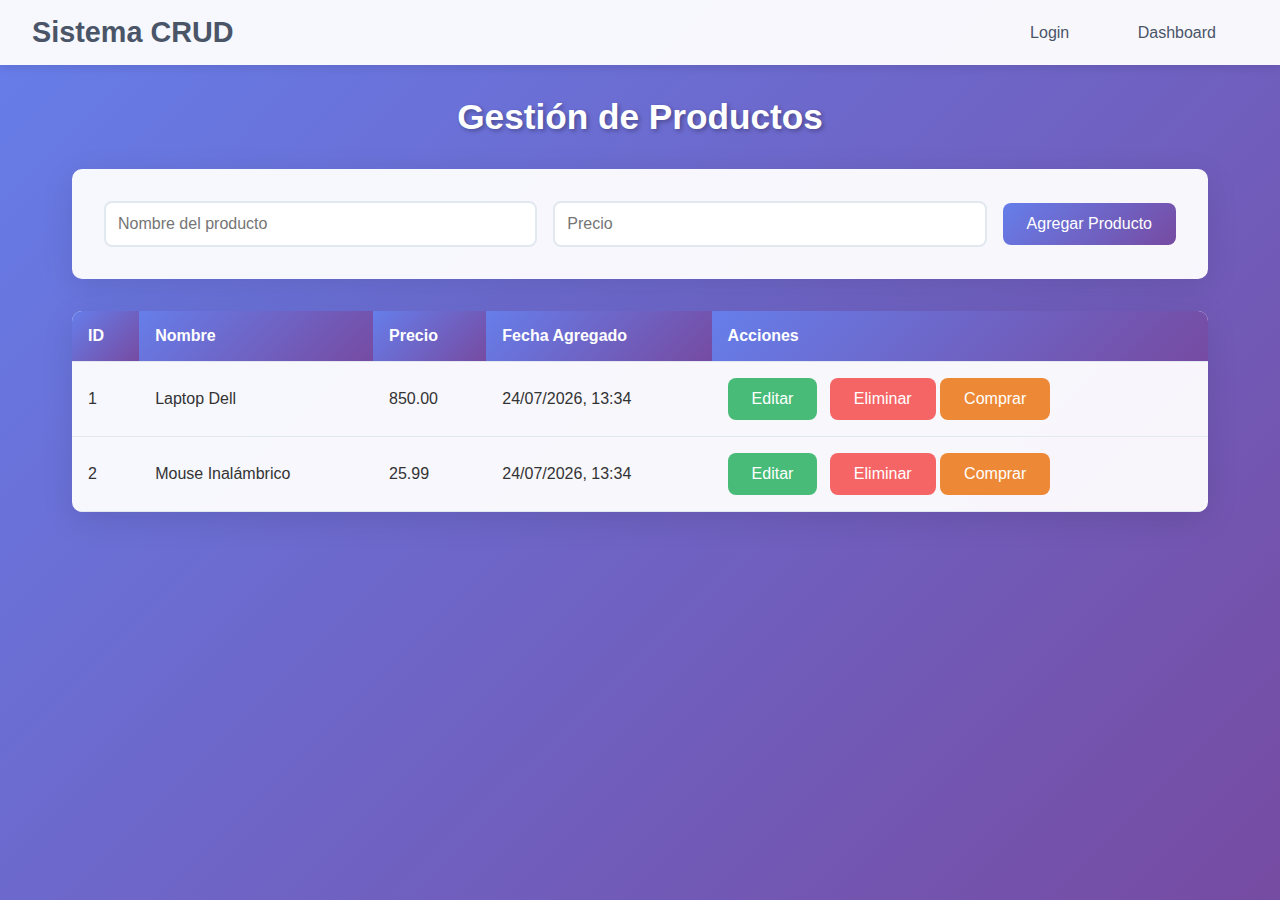
<file: index.html>
<!DOCTYPE html>
<html lang="es">
<head>
    <meta charset="UTF-8">
    <meta name="viewport" content="width=device-width, initial-scale=1.0">
    <title>Sistema CRUD - Gestión de Productos</title>
    <link rel="stylesheet" href="style.css">
</head>
<body>
    <header>
        <nav>
            <h1>Sistema CRUD</h1>
            <div class="nav-links">
                <a href="login.html">Login</a>
                <a href="dashboard.html">Dashboard</a>
            </div>
        </nav>
    </header>

    <main>
        <div class="container">
            <h2>Gestión de Productos</h2>
            
            <form id="product-form">
                <div class="form-group">
                    <input type="text" id="name" placeholder="Nombre del producto" required />
                    <input type="number" id="price" placeholder="Precio" step="0.01" required />
                    <button type="submit" id="submit-btn">Agregar Producto</button>
                </div>
            </form>

            <div class="table-container">
                <table>
                    <thead>
                        <tr>
                            <th>ID</th>
                            <th>Nombre</th>
                            <th>Precio</th>
                            <th>Fecha Agregado</th>
                            <th>Acciones</th>
                        </tr>
                    </thead>
                    <tbody id="product-list">
                        <!-- Productos se insertarán aquí -->
                    </tbody>
                </table>
            </div>
        </div>
    </main>

    <!-- Modal de Pago -->
    <div id="payment-modal" class="modal">
        <div class="modal-content">
            <span class="close">&times;</span>
            <h3>Procesar Pago</h3>
            <p id="payment-details"></p>
            <button id="confirm-payment" class="btn-success">Confirmar Pago</button>
            <button id="cancel-payment" class="btn-cancel">Cancelar</button>
        </div>
    </div>

    <script src="app.js"></script>
    <script src="payment.js"></script>
</body>
</html>
</file>
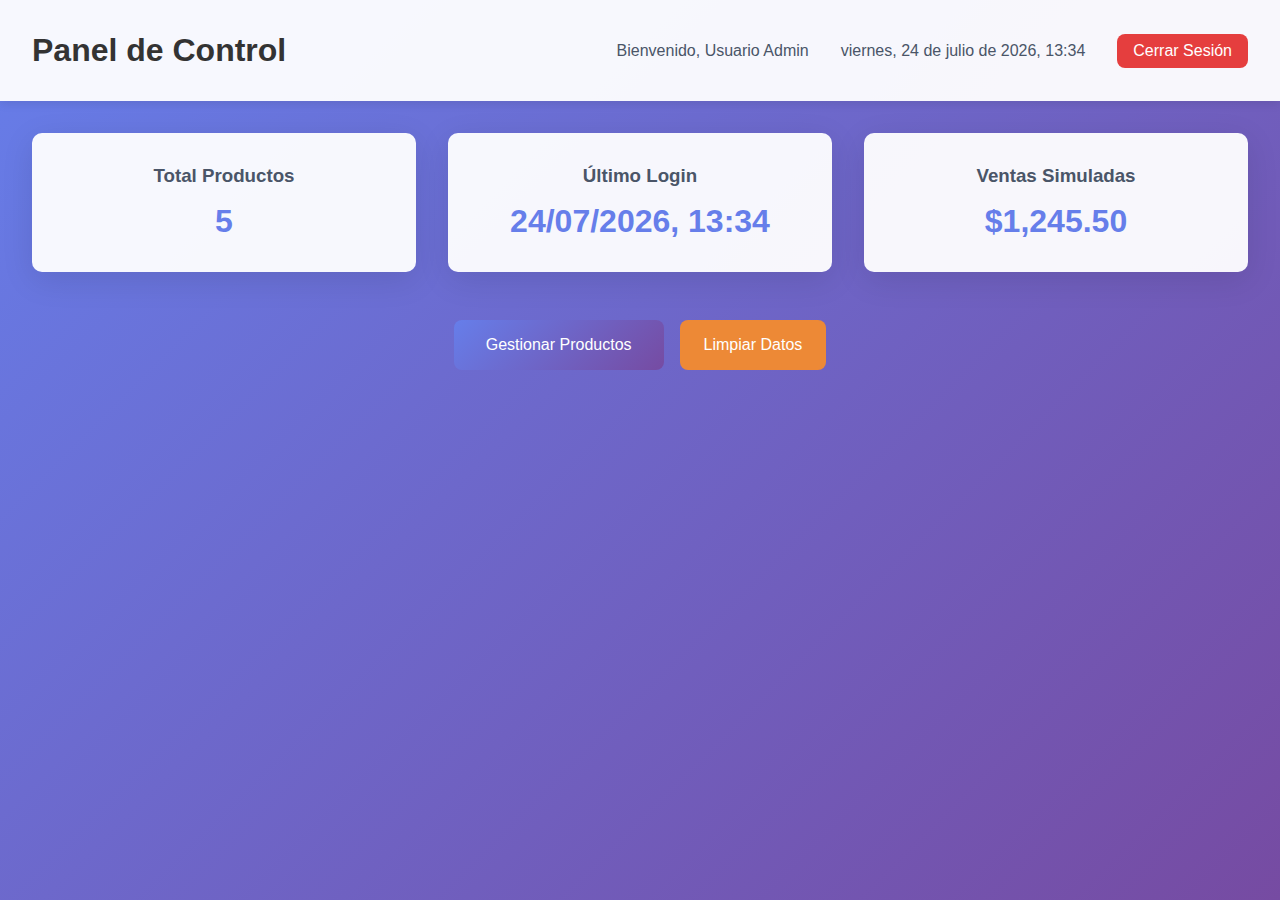
<file: dashboard.html>
<!DOCTYPE html>
<html lang="es">
<head>
    <meta charset="UTF-8">
    <meta name="viewport" content="width=device-width, initial-scale=1.0">
    <title>Dashboard - Sistema CRUD</title>
    <link rel="stylesheet" href="style.css">
</head>
<body>
    <div class="dashboard-container">
        <header class="dashboard-header">
            <h1>Panel de Control</h1>
            <div class="user-info">
                <span id="welcome-message">Bienvenido, Usuario</span>
                <span id="current-date"></span>
                <button id="logout-btn">Cerrar Sesión</button>
            </div>
        </header>

        <main class="dashboard-main">
            <div class="stats-grid">
                <div class="stat-card">
                    <h3>Total Productos</h3>
                    <span id="total-products">0</span>
                </div>
                <div class="stat-card">
                    <h3>Último Login</h3>
                    <span id="last-login">--</span>
                </div>
                <div class="stat-card">
                    <h3>Ventas Simuladas</h3>
                    <span id="simulated-sales">$0.00</span>
                </div>
            </div>

            <div class="dashboard-actions">
                <a href="index.html" class="btn-primary">Gestionar Productos</a>
                <button id="clear-data" class="btn-warning">Limpiar Datos</button>
            </div>
        </main>
    </div>
    <script src="dashboard.js"></script>
</body>
</html>
</file>
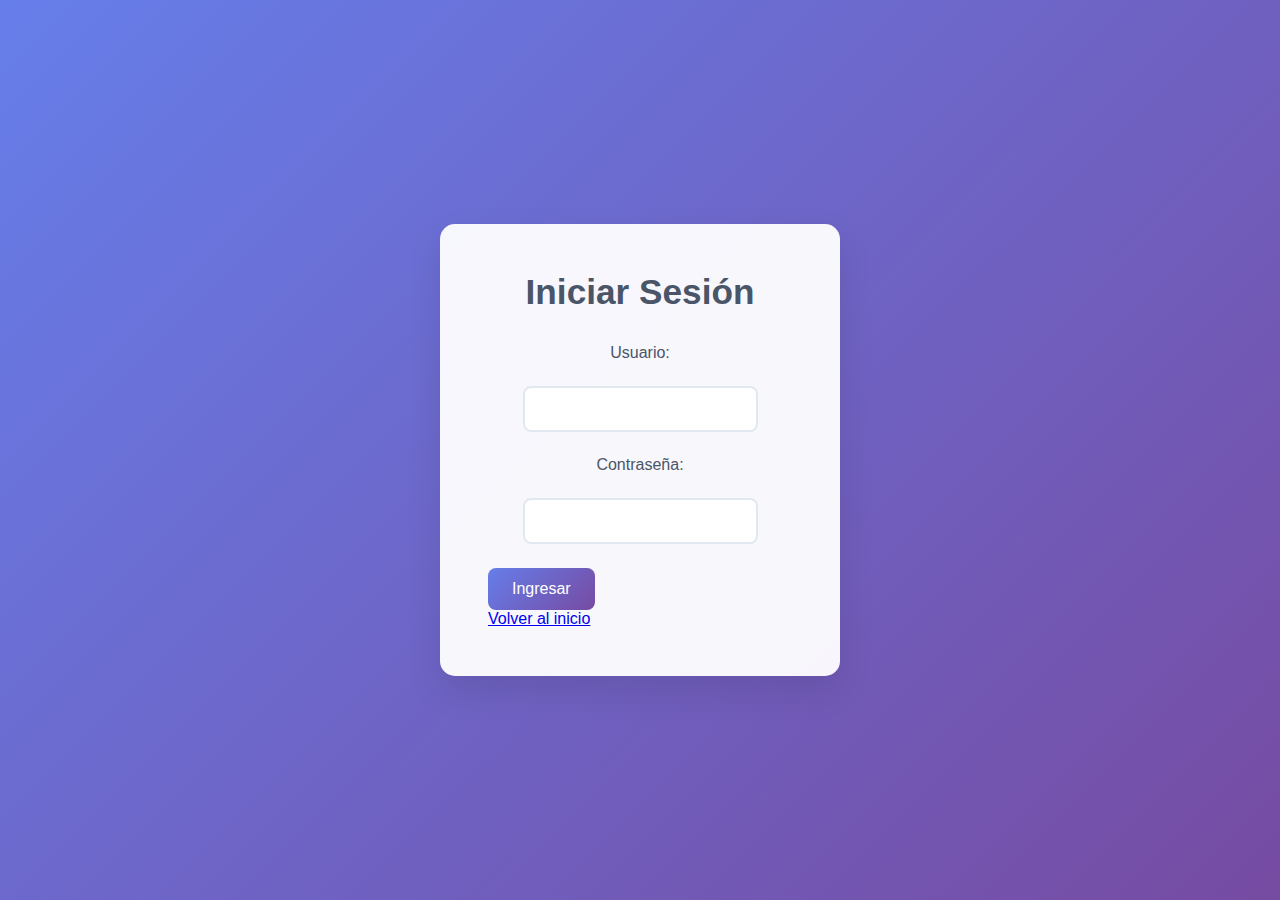
<file: login.html>
<!DOCTYPE html>
<html lang="es">
<head>
    <meta charset="UTF-8">
    <meta name="viewport" content="width=device-width, initial-scale=1.0">
    <title>Login - Sistema CRUD</title>
    <link rel="stylesheet" href="style.css">
</head>
<body>
    <div class="login-container">
        <div class="login-form">
            <h2>Iniciar Sesión</h2>
            <form id="loginForm">
                <div class="form-group">
                    <label for="username">Usuario:</label>
                    <input type="text" id="username" name="username" required>
                </div>
                <div class="form-group">
                    <label for="password">Contraseña:</label>
                    <input type="password" id="password" name="password" required>
                </div>
                <button type="submit">Ingresar</button>
            </form>
            <div id="error-message" class="error-hidden"></div>
            <p><a href="index.html">Volver al inicio</a></p>
        </div>
    </div>
    <script src="login.js"></script>
</body>
</html>
</file>
<file: style.css>
/* ============ style.css ============ */
* {
    margin: 0;
    padding: 0;
    box-sizing: border-box;
}

body {
    font-family: 'Segoe UI', Tahoma, Geneva, Verdana, sans-serif;
    background: linear-gradient(135deg, #667eea 0%, #764ba2 100%);
    min-height: 100vh;
    color: #333;
}

/* Header y Navegación */
header {
    background: rgba(255, 255, 255, 0.95);
    padding: 1rem 2rem;
    box-shadow: 0 2px 10px rgba(0,0,0,0.1);
}

nav {
    display: flex;
    justify-content: space-between;
    align-items: center;
}

nav h1 {
    color: #4a5568;
    font-size: 1.8rem;
}

.nav-links a {
    text-decoration: none;
    color: #4a5568;
    margin: 0 1rem;
    padding: 0.5rem 1rem;
    border-radius: 5px;
    transition: background-color 0.3s;
}

.nav-links a:hover {
    background-color: #edf2f7;
}

/* Contenedor Principal */
.container {
    max-width: 1200px;
    margin: 2rem auto;
    padding: 0 2rem;
}

h2 {
    text-align: center;
    color: white;
    margin-bottom: 2rem;
    font-size: 2.2rem;
    text-shadow: 2px 2px 4px rgba(0,0,0,0.3);
}

/* Formulario */
#product-form {
    background: rgba(255, 255, 255, 0.95);
    padding: 2rem;
    border-radius: 10px;
    box-shadow: 0 8px 32px rgba(0,0,0,0.1);
    margin-bottom: 2rem;
}

.form-group {
    display: flex;
    gap: 1rem;
    align-items: center;
}

input {
    flex: 1;
    padding: 12px;
    border: 2px solid #e2e8f0;
    border-radius: 8px;
    font-size: 1rem;
    transition: border-color 0.3s;
}

input:focus {
    outline: none;
    border-color: #667eea;
}

button {
    padding: 12px 24px;
    background: linear-gradient(135deg, #667eea 0%, #764ba2 100%);
    color: white;
    border: none;
    border-radius: 8px;
    font-size: 1rem;
    cursor: pointer;
    transition: transform 0.2s, box-shadow 0.2s;
}

button:hover {
    transform: translateY(-2px);
    box-shadow: 0 4px 12px rgba(0,0,0,0.2);
}

/* Tabla */
.table-container {
    background: rgba(255, 255, 255, 0.95);
    border-radius: 10px;
    overflow: hidden;
    box-shadow: 0 8px 32px rgba(0,0,0,0.1);
}

table {
    width: 100%;
    border-collapse: collapse;
}

th, td {
    padding: 1rem;
    text-align: left;
    border-bottom: 1px solid #e2e8f0;
}

th {
    background: linear-gradient(135deg, #667eea 0%, #764ba2 100%);
    color: white;
    font-weight: 600;
}

tr:hover {
    background-color: #f7fafc;
}

/* Botones de Acción */
.btn-edit {
    background: #48bb78;
    margin-right: 0.5rem;
}

.btn-delete {
    background: #f56565;
}

.btn-buy {
    background: #ed8936;
}

.btn-edit:hover { background: #38a169; }
.btn-delete:hover { background: #e53e3e; }
.btn-buy:hover { background: #dd6b20; }

/* Login Styles */
.login-container {
    display: flex;
    justify-content: center;
    align-items: center;
    min-height: 100vh;
    padding: 2rem;
}

.login-form {
    background: rgba(255, 255, 255, 0.95);
    padding: 3rem;
    border-radius: 15px;
    box-shadow: 0 15px 35px rgba(0,0,0,0.1);
    width: 100%;
    max-width: 400px;
}

.login-form h2 {
    color: #4a5568;
    text-align: center;
    margin-bottom: 2rem;
    text-shadow: none;
}

.login-form .form-group {
    flex-direction: column;
    margin-bottom: 1.5rem;
}

.login-form label {
    margin-bottom: 0.5rem;
    color: #4a5568;
    font-weight: 500;
}

.error-hidden {
    display: none;
}

.error-visible {
    display: block;
    color: #e53e3e;
    background: #fed7d7;
    padding: 1rem;
    border-radius: 5px;
    margin-top: 1rem;
}

/* Dashboard Styles */
.dashboard-container {
    min-height: 100vh;
}

.dashboard-header {
    background: rgba(255, 255, 255, 0.95);
    padding: 2rem;
    display: flex;
    justify-content: space-between;
    align-items: center;
}

.user-info {
    display: flex;
    align-items: center;
    gap: 2rem;
}

.user-info span {
    color: #4a5568;
    font-weight: 500;
}

#logout-btn {
    background: #e53e3e;
    padding: 0.5rem 1rem;
}

.dashboard-main {
    padding: 2rem;
}

.stats-grid {
    display: grid;
    grid-template-columns: repeat(auto-fit, minmax(250px, 1fr));
    gap: 2rem;
    margin-bottom: 3rem;
}

.stat-card {
    background: rgba(255, 255, 255, 0.95);
    padding: 2rem;
    border-radius: 10px;
    text-align: center;
    box-shadow: 0 8px 32px rgba(0,0,0,0.1);
}

.stat-card h3 {
    color: #4a5568;
    margin-bottom: 1rem;
}

.stat-card span {
    font-size: 2rem;
    font-weight: bold;
    color: #667eea;
}

.dashboard-actions {
    display: flex;
    gap: 1rem;
    justify-content: center;
}

.btn-primary {
    background: linear-gradient(135deg, #667eea 0%, #764ba2 100%);
    color: white;
    text-decoration: none;
    padding: 1rem 2rem;
    border-radius: 8px;
    transition: transform 0.2s;
}

.btn-warning {
    background: #ed8936;
}

.btn-success {
    background: #48bb78;
}

.btn-cancel {
    background: #a0aec0;
}

/* Modal Styles */
.modal {
    display: none;
    position: fixed;
    z-index: 1000;
    left: 0;
    top: 0;
    width: 100%;
    height: 100%;
    background-color: rgba(0,0,0,0.5);
}

.modal-content {
    background-color: white;
    margin: 15% auto;
    padding: 2rem;
    border-radius: 10px;
    width: 90%;
    max-width: 500px;
    text-align: center;
}

.close {
    color: #aaa;
    float: right;
    font-size: 28px;
    font-weight: bold;
    cursor: pointer;
}

.close:hover {
    color: #000;
}

/* Responsive */
@media (max-width: 768px) {
    .form-group {
        flex-direction: column;
    }
    
    .nav-links {
        display: none;
    }
    
    .stats-grid {
        grid-template-columns: 1fr;
    }
    
    .dashboard-header {
        flex-direction: column;
        gap: 1rem;
    }
}
</file>
